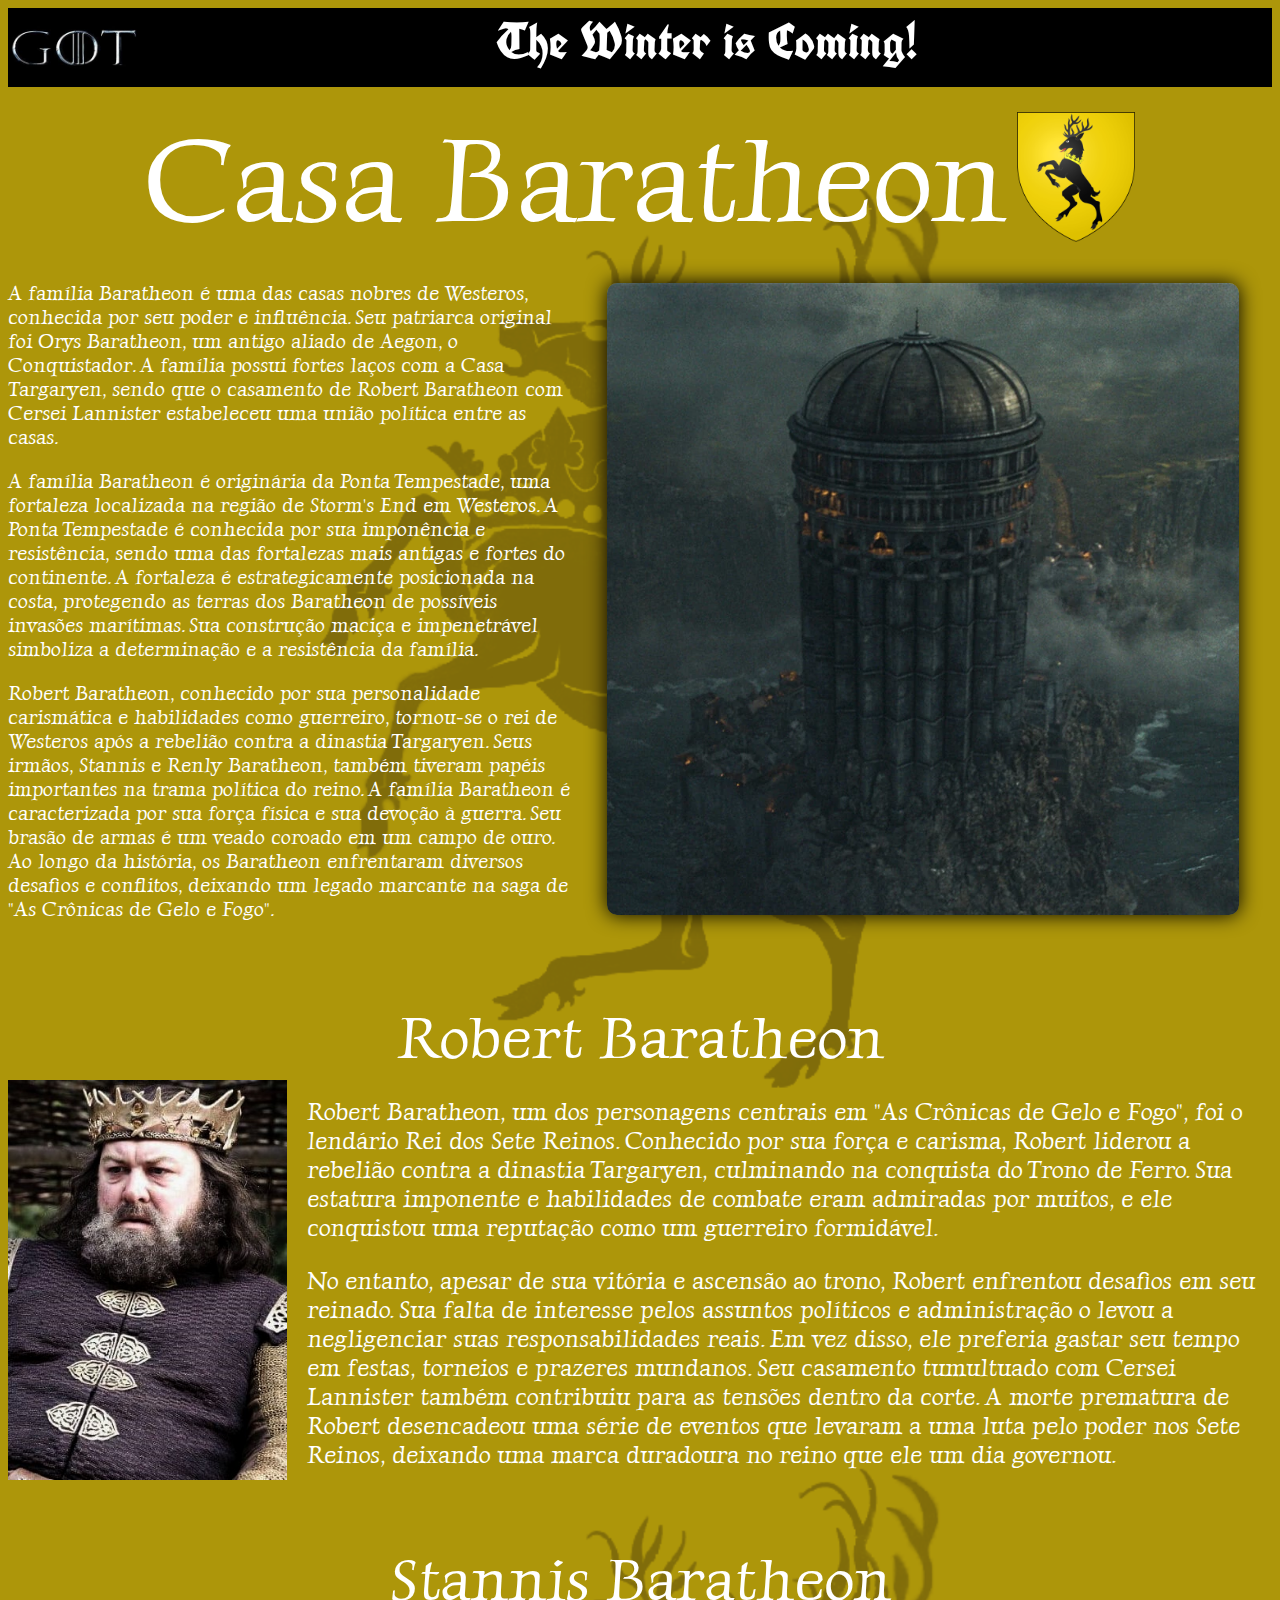
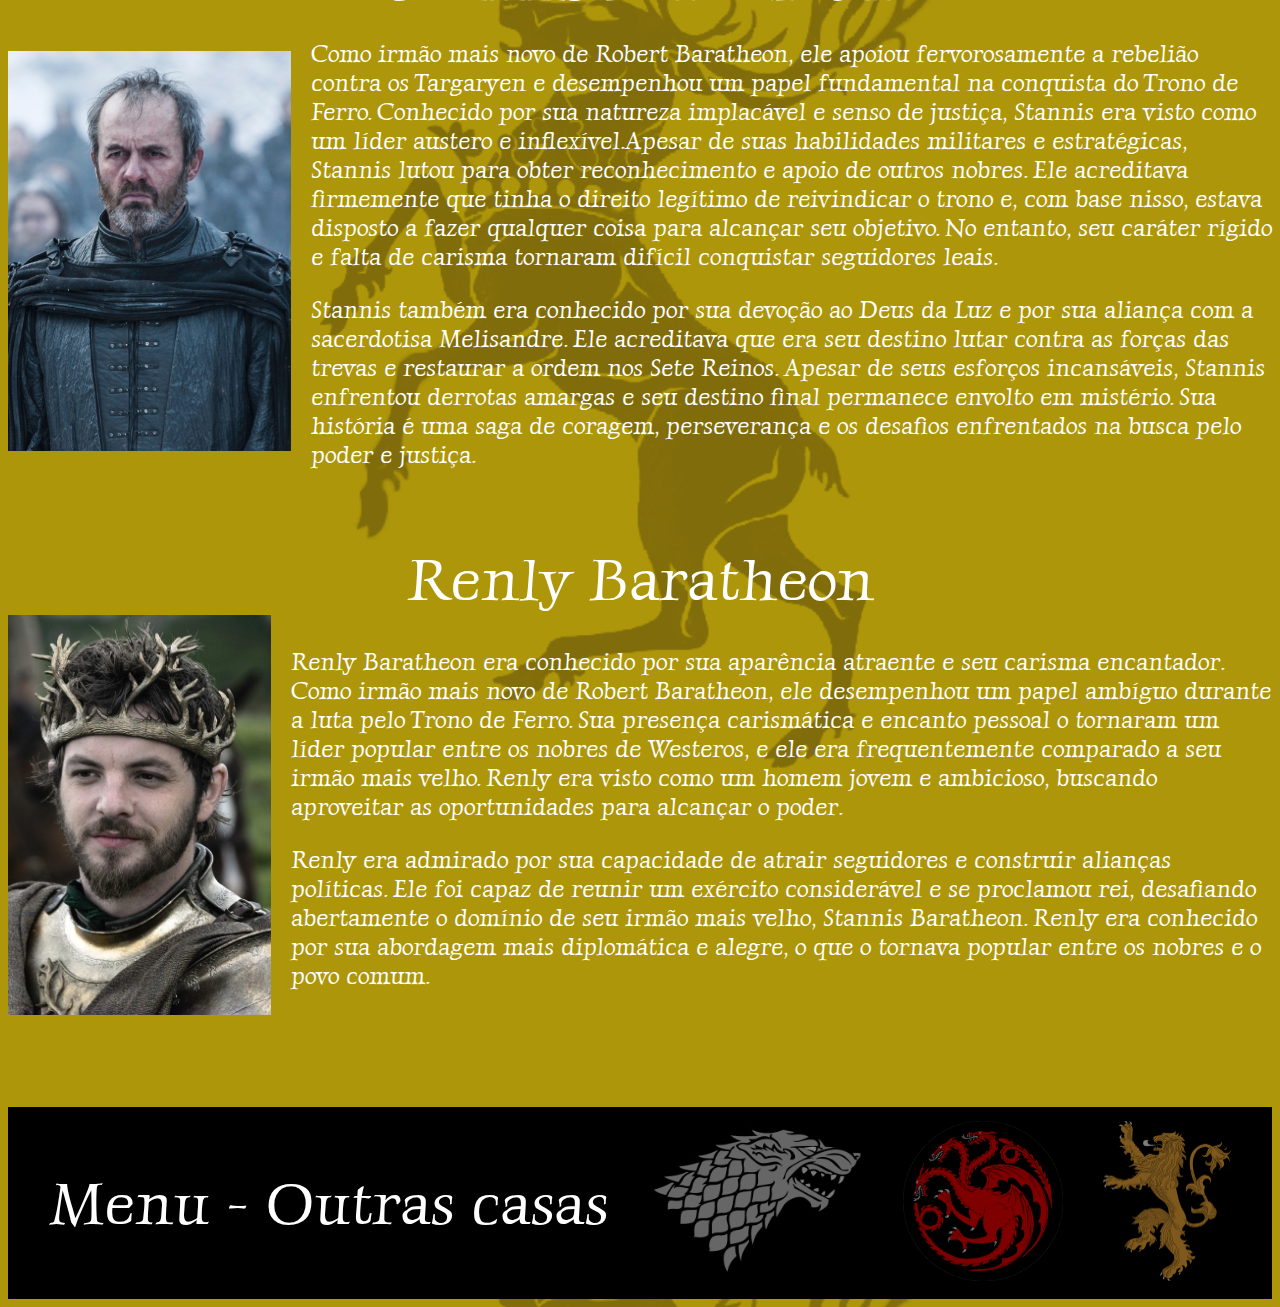
<file: index.html>
<!DOCTYPE html>
<html lang="pt">

<head>
    <meta charset="UTF-8">
    <meta http-equiv="X-UA-Compatible" content="IE=edge">
    <meta name="viewport" content="width=device-width, initial-scale=1.0">
    <meta name="keywords" content="Game of Thrones, GOT, Baratheon">
<meta name="description" content="A Casa Baratheon, que ganhou o Trono de Ferro após a rebelião que depôs os Targaryen. Eles são liderados por Robert Baratheon e, mais tarde, por seu irmão mais novo, Stannis.">
<link rel="shortcut icon" href="imagens/logoGOT.jpg">
    <link rel="stylesheet" href="casaBaratheon.css">
    <link rel="preconnect" href="https://fonts.googleapis.com">
    <link rel="preconnect" href="https://fonts.gstatic.com" crossorigin>
    <link
        href="https://fonts.googleapis.com/css2?family=Luxurious+Roman&family=Saira+Semi+Condensed:wght@700&family=UnifrakturCook:wght@700&display=swap"
        rel="stylesheet">
    <title>Game Of Thrones - Casa Baratheon</title>
    <meta name="viewport" content="width=device-width, initial-scale=1">
    <link rel="stylesheet" href="https://stackpath.bootstrapcdn.com/bootstrap/4.1.3/css/bootstrap.min.css" integrity="sha384-MCw98/SFnGE8fJT3GXwEOngsV7Zt27NXFoaoApmYm81iuXoPkFOJwJ8ERdknLPMO" crossorigin="anonymous">
    <script src="https://code.jquery.com/jquery-3.3.1.slim.min.js" integrity="sha384-q8i/X+965DzO0rT7abK41JStQIAqVgRVzpbzo5smXKp4YfRvH+8abtTE1Pi6jizo" crossorigin="anonymous"></script>
    <script src="https://cdnjs.cloudflare.com/ajax/libs/popper.js/1.14.3/umd/popper.min.js" integrity="sha384-ZMP7rVo3mIykV+2+9J3UJ46jBk0WLaUAdn689aCwoqbBJiSnjAK/l8WvCWPIPm49" crossorigin="anonymous"></script>
    <script src="https://stackpath.bootstrapcdn.com/bootstrap/4.1.3/js/bootstrap.min.js" integrity="sha384-ChfqqxuZUCnJSK3+MXmPNIyE6ZbWh2IMqE241rYiqJxyMiZ6OW/JmZQ5stwEULTy" crossorigin="anonymous"></script>
</head>

<body class="container-fluid">

    <header>
        <div id="homeButton" class="position-absolute">
            <a href="index.html"> <img src="imagens/logoGOT.jpg" height="75px" alt="home"></a>

        </div>
        <div id="GOTslogan" class="card-text text-center"> The Winter is Coming!</div>
    </header>

    <section>
        <div id="titulo" class="container">
            <div id="mainTitle" class="position-center">Casa Baratheon</div>
            <div id="brasao"><img src="imagens/logoBaratheon.webp"
                    alt="Brasão da Casa Baratheon, fundo amarelo com Veado" class="imag-fluid" height="130"></div>
        </div>
    </section>

    <main>
        <article id="apresentacao">
            <div id="openText">
                <p>
                    A família Baratheon é uma das casas nobres de Westeros, conhecida por seu poder e influência. Seu
                    patriarca original foi Orys Baratheon, um antigo aliado de Aegon, o Conquistador. A família possui
                    fortes laços com a Casa Targaryen, sendo que o casamento de Robert Baratheon com Cersei Lannister
                    estabeleceu uma união política entre as casas.
                </p>
                <p>
                    A família Baratheon é originária da Ponta Tempestade, uma fortaleza localizada na região de Storm's
                    End em Westeros. A Ponta Tempestade é conhecida por sua imponência e resistência, sendo uma das
                    fortalezas mais antigas e fortes do continente. A fortaleza é estrategicamente posicionada na costa,
                    protegendo as terras dos Baratheon de possíveis
                    invasões marítimas. Sua construção maciça e impenetrável simboliza a determinação e a resistência da
                    família.
                </p>
                <p>
                    Robert Baratheon, conhecido por sua personalidade carismática e habilidades como guerreiro,
                    tornou-se o rei de Westeros após a rebelião contra a dinastia Targaryen. Seus irmãos, Stannis e
                    Renly Baratheon, também tiveram papéis importantes na trama política do reino.
                    A família Baratheon é caracterizada por sua força física e sua devoção à guerra. Seu brasão de armas
                    é um veado coroado em um campo de ouro. Ao longo da história, os Baratheon enfrentaram diversos
                    desafios e conflitos, deixando um legado marcante na saga de "As Crônicas de Gelo e Fogo".
                </p>
            </div>
            <div id="imgPonta"><img src=" imagens/pontaTempestade.webp" alt="Ponta tempestade" class="img-fluid"></div>
        </article>

        <section>
            <div class="nome">
                Robert Baratheon
            </div>
            <div class="fotoBio">
                <div>
                <img src="imagens/robertBaratheon.jpg" class="img-fluid" style="max-height: 400px;">
                </div>
                <div class="bio">
                    <p>Robert Baratheon, um dos personagens centrais em "As Crônicas de Gelo e Fogo", foi o lendário Rei
                        dos Sete Reinos. Conhecido por sua força e carisma, Robert liderou a rebelião contra a dinastia
                        Targaryen, culminando na conquista do Trono de Ferro. Sua estatura imponente e habilidades de
                        combate eram admiradas por muitos, e ele conquistou uma reputação como um guerreiro formidável.
                    </p>
                    <p> No entanto, apesar de sua vitória e ascensão ao trono, Robert enfrentou desafios em seu reinado.
                        Sua falta de interesse pelos assuntos políticos e administração o levou a negligenciar suas
                        responsabilidades reais. Em vez disso, ele preferia gastar seu tempo em festas, torneios e
                        prazeres mundanos. Seu casamento tumultuado com Cersei Lannister também contribuiu para as
                        tensões dentro da corte. A morte prematura de Robert desencadeou uma série de eventos que
                        levaram a uma luta pelo poder nos Sete Reinos, deixando uma marca duradoura no reino que ele um
                        dia governou.
                    </p>
                </div>
            </div>
            <div class="nome">
                Stannis Baratheon
            </div>
            <div class="fotoBio">
                <div class="fotoBaratheon">
                    <img src="imagens/stannisBaratheon.webp" class="img-fluid" style="max-height: 400px;">
                </div>
                <div class="bio">
                    <p>Como irmão mais novo de Robert Baratheon, ele apoiou fervorosamente a rebelião contra os
                        Targaryen e desempenhou um papel fundamental na conquista do Trono de Ferro. Conhecido por sua
                        natureza implacável e senso de justiça, Stannis era visto como um líder austero e
                        inflexível.Apesar de suas habilidades militares e estratégicas, Stannis lutou para obter
                        reconhecimento e apoio de outros nobres. Ele acreditava firmemente que tinha o direito legítimo
                        de reivindicar o trono e, com base nisso, estava disposto a fazer qualquer coisa para alcançar
                        seu objetivo. No entanto, seu caráter rígido e falta de carisma tornaram difícil conquistar
                        seguidores leais.
                    </p>
                    <p> Stannis também era conhecido por sua devoção ao Deus da Luz e por sua aliança com a sacerdotisa
                        Melisandre. Ele acreditava que era seu destino lutar contra as forças das trevas e restaurar a
                        ordem nos Sete Reinos. Apesar de seus esforços incansáveis, Stannis enfrentou derrotas amargas e
                        seu destino final permanece envolto em mistério. Sua história é uma saga de coragem,
                        perseverança e os desafios enfrentados na busca pelo poder e justiça.
                    </p>
                </div>
            </div>
            <div class="nome">
                Renly Baratheon
            </div>
            <div class="fotoBio">
                <div class="fotoBaratheon">
                    <img src="imagens/renlyBaratheon.webp" class="img-fluid" style="max-height: 400px;">
                </div>
                <div class="bio">
                    <p>Renly Baratheon era conhecido por
                        sua aparência atraente e seu carisma encantador. Como irmão mais novo de Robert Baratheon, ele
                        desempenhou um papel ambíguo durante a luta pelo Trono de Ferro. Sua presença carismática e
                        encanto pessoal o tornaram um líder popular entre os nobres de Westeros, e ele era
                        frequentemente comparado a seu irmão mais velho.
                        Renly era visto como um homem
                        jovem e ambicioso, buscando aproveitar as oportunidades para alcançar o poder.</p>
                    <p> Renly era admirado por sua capacidade de atrair seguidores e construir alianças políticas. Ele
                        foi capaz de reunir um exército considerável e se proclamou rei, desafiando abertamente o
                        domínio de seu irmão mais velho, Stannis Baratheon. Renly era conhecido por sua abordagem mais
                        diplomática e alegre, o que o tornava popular entre os nobres e o povo comum.
                    </p>
                </div>
            </div>
        </section>

    </main>

    <nav>
        <style>
            .highlight {
                opacity: 1;
            }

            .fade {
                opacity: 0.5;
            }
        </style>
        <br>
        <br>
        <div id="menu" class="text-center">
            <div>
                <p id="textoMenu" class="position-left">Menu - Outras casas</p>
            </div>
            <div class="row position-center">
                    <a href="casaStark.html">
                    <img src="imagens/logoStark.png" class="highlight" onmouseover="mudarTexto('Stark')" style="max-height: 160px;">
                </a>
            </div>
            <div class="row position-center">
                <a href="casatargaryen.html">
                    <img src="imagens/logoTargaryen.png" class="custom-fade" onmouseover="mudarTexto('Targaryen')" style="max-height: 160px;">
                </a>
            </div>
            <div class="row position-center">
                
                <a href="casaLannister.html">
                    <img src="imagens/logoLannister.png" class="custom-fade" onmouseover="mudarTexto('Lannister')" style="max-height: 160px;">
                </a>
            </div>
        </div>        
        
        <script>
            function mudarTexto(texto) {
                document.getElementById("textoMenu").innerHTML = texto;
        
                var imagens = document.getElementsByTagName("img");
                for (var i = 0; i < imagens.length; i++) {
                    if (imagens[i].classList.contains("highlight")) {
                        imagens[i].classList.remove("highlight");
                        imagens[i].classList.add("custom-fade");
                    }
                    if (imagens[i].src === event.target.src) {
                        imagens[i].classList.remove("custom-fade");
                        imagens[i].classList.add("highlight");
                    }
                }
            }
        </script>       
    </nav>
</body>

</html>
</file>
<file: casaBaratheon.css>
body {
    background: url(imagens/fundoBaratheon.png);
    background-size: 100%;
    background-attachment: scroll;
}

p {
    font-family: 'Luxurious Roman', cursive;
    color: #FFFF;
}

header {
    display: flex;
    flex-direction: row;
    align-content: center;
}

#homeButton {
    background-color: #000000;
    justify-content: center;
}

#GOTslogan {
    flex-grow: 1;
    text-align: center;
    color: white;
    background-color: black;
    font-family: 'UnifrakturCook', cursive;
    font-size: 50px;
}

#titulo {
    display: flex;
    align-items: center;
    gap: 10px;
    margin-top: 20px;
    margin-left: 0;
    justify-content: center;
}

#mainTitle {
    text-align: center;
    margin: 0;
    color: #FFFF;
    font-size: 120px;
}

#apresentacao {
    display: grid;
    grid-template-areas:
        "imgPonta openText";
    grid-template-columns: 45% 50%;
    align-items: center;
    gap: 30px;
    margin-top: 10px;
    margin-bottom: 10px;
}

#imgPonta img {
    width: 100%;
    object-fit: cover;
    margin-right: 10px;
    border-radius: 10px;
    box-shadow: 0px 0px 20px 0px #000000;
}

#openText {
    font-size: 20px;
    font-family: 'Luxurious Roman', cursive;
    color:#FFFF;
}

section {
    display: grid;
    grid-template-areas: 
    "nome"
    "fotoBaratheon bio";
    font-family: 'Luxurious Roman', cursive;
    color:#FFFF;
}

.nome {
    font-size: 60px;
    color: #FFFF;
    display: flex;
    align-items: center;
    justify-content: center;
    margin-top: 50px;
}

.fotoBio{
    display: grid;
    grid-template-areas: 
    "fotoBaratheon bio";
    align-items: center;
    font-size: x-large;
    column-gap: 20px;
}

#menu {
    display: flex;
    justify-content: center;
    align-items: center;
    margin-top: 50px;
    gap: 40px;
    background-color: black;
}

#menu a {
    opacity: 0.5;
    transition: opacity 0.3s;
}

#menu a:hover {
    opacity: 1;
}

.highlight {
    opacity: 1 !important;
}

#textoMenu{
    font-size: 60px;
    font-family: 'Luxurious Roman', cursive;
    color:#FFFF;
}
</file>
